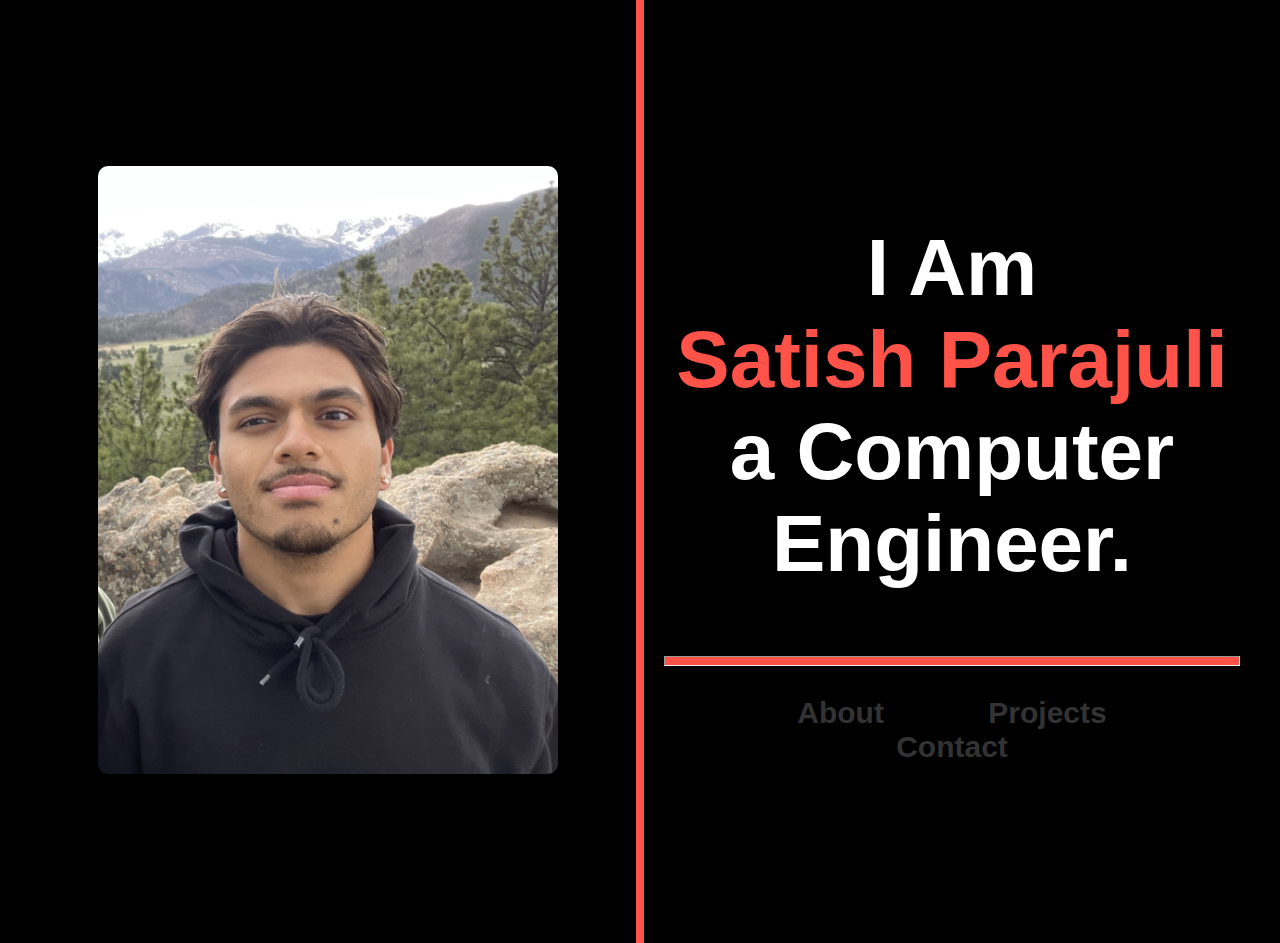
<file: index.html>
<!DOCTYPE html>
<html lang="en">
<head>
    <meta charset="UTF-8">
    <meta name="viewport" content="width=device-width, initial-scale=1.0">
    <title>I am Satish Parajuli a Computer Engineer</title>
    <link rel="stylesheet" href="styles.css">
</head>
<body>
    <div id="index">
        <div class="container">
            <div class="image-container">
                <img src="pfp.jpeg" alt="Your Image">
            </div>
            <div class="divider"></div>
            <div class="content">
                <h2>I Am <br><span class="highlight"> Satish Parajuli<br></span> a Computer <br>Engineer.</h2>
                <hr style="height: 8px; background-color: #FF5349; margin-top: 10px;">
                <nav>
                    <a href="about.html"><b>About</b></a>
                    <a href="projects.html"><b>Projects</b></a>
                    <a href="contact.html"><b>Contact</b></a>
                </nav>
            </div>
        </div>
    </div>
    <script src="script.js"></script>
</body>
</html>
</file>
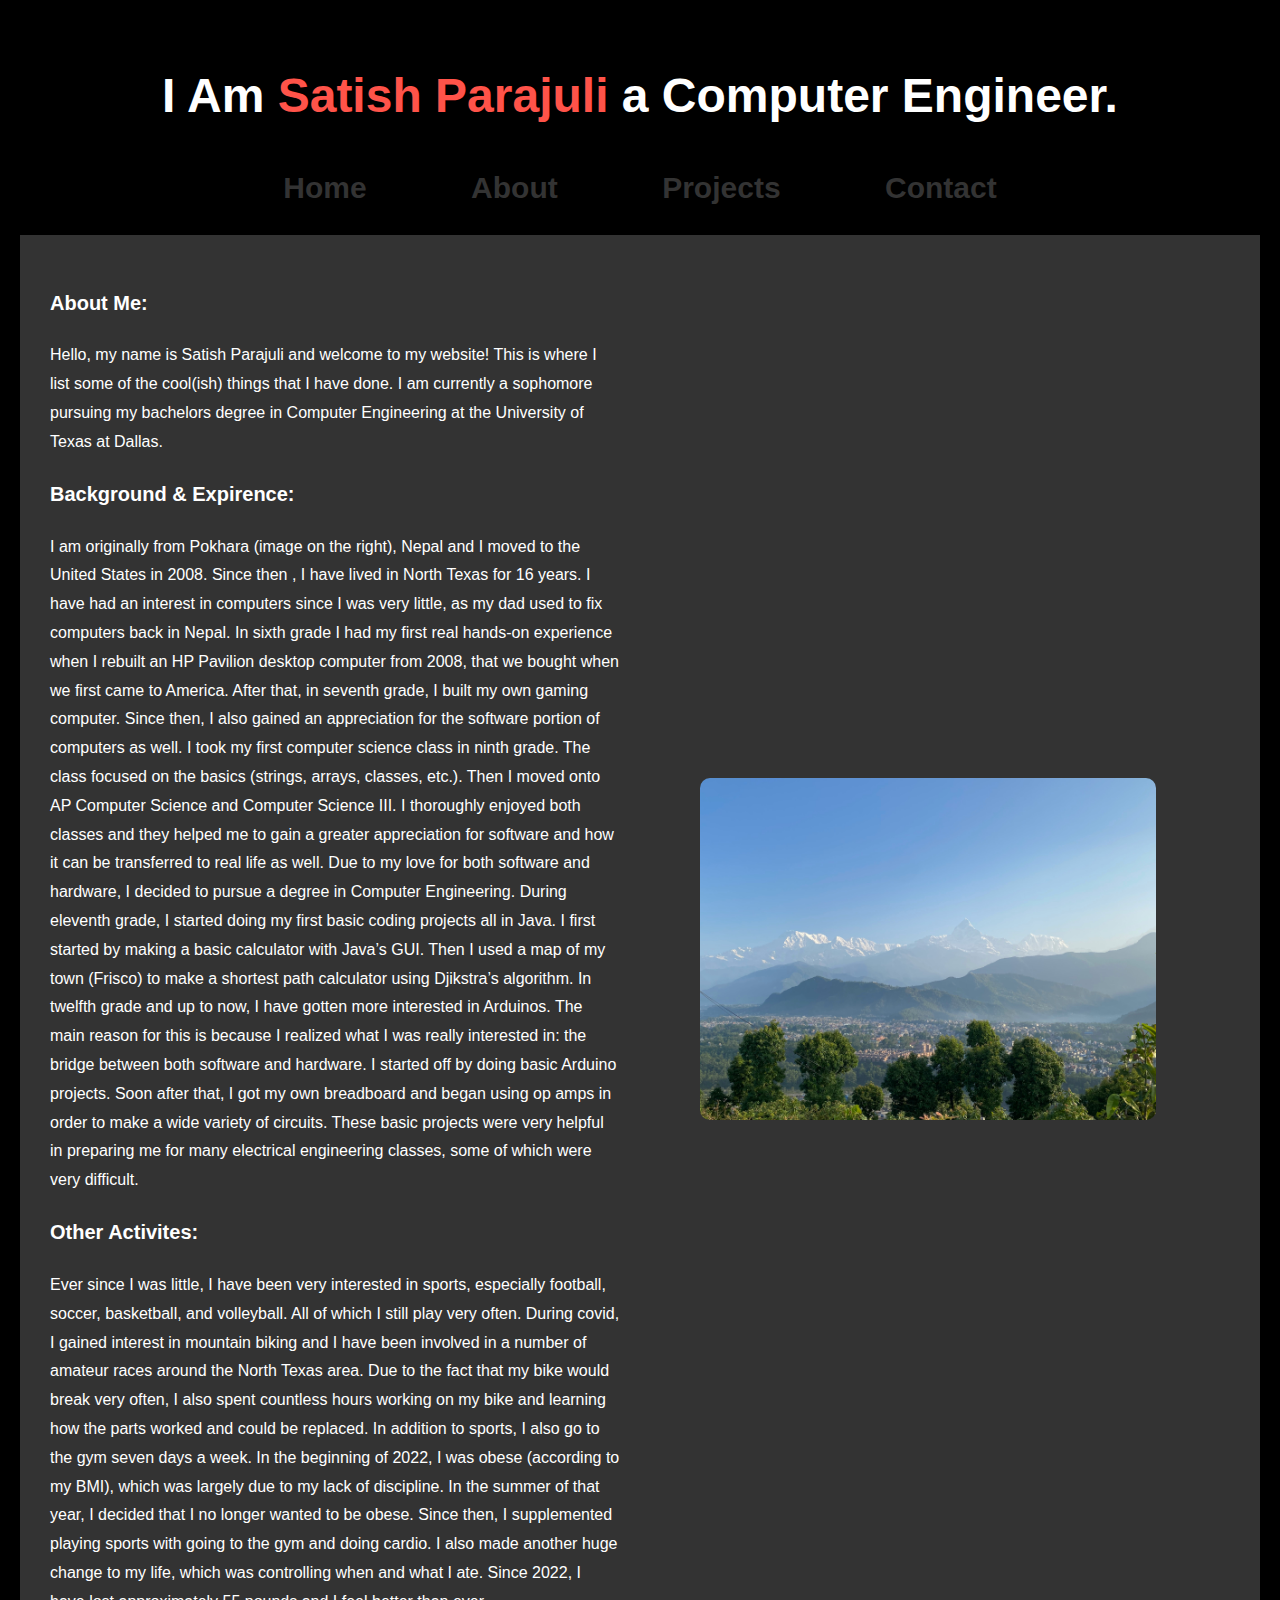
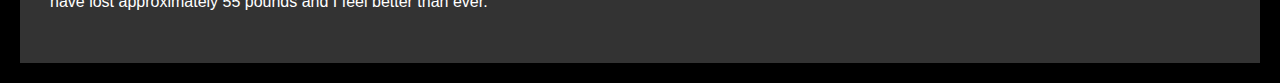
<file: about.html>
<!DOCTYPE html>
<html lang="en">
<head>
    <meta charset="UTF-8">
    <meta name="viewport" content="width=device-width, initial-scale=1.0">
    <title>About - I am Satish Parajuli a Computer Engineer</title>
    <link rel="stylesheet" href="styles.css">
</head>

<body2>
   
    </header>
    <div id="about">
        <div class="content">
            <h3>I Am<span class="highlight"> Satish Parajuli</span> a Computer Engineer.</h3>
            <nav>
                <a href="index.html"><b>Home</b></a>
                <a href="about.html"><b>About</b></a>
                <a href="projects.html"><b>Projects</b></a>
                <a href="contact.html"><b>Contact</b></a>
                </nav>
        </div>

        <div class ="about-container">
            <div class = "about-left">
                <h4>About Me: </h4>
                <p>
                    Hello, my name is Satish Parajuli and welcome to my website! This is where I list some of the cool(ish) things that I have done.
                    I am currently a sophomore pursuing my bachelors degree in Computer Engineering at the University of Texas at Dallas. 
                </p>
                <h4>Background & Expirence: </h4>
                <p>
                    I am originally from Pokhara (image on the right), Nepal and I moved to the United States in 2008. Since then , I have lived in North Texas for 16 years. 
                    I have had an interest in computers since I was very little, as my dad used to fix computers back in Nepal. In sixth grade I had my first real hands-on experience when I rebuilt an HP Pavilion desktop computer from 2008, 
                    that we bought when we first came to America. After that, in seventh grade, I built my own gaming computer.
                    Since then, I also gained an appreciation for the software portion of computers as well. I took my first computer science class in ninth grade. The class focused on the basics (strings, arrays, classes, etc.). Then I moved onto AP Computer Science and Computer Science III. I thoroughly enjoyed both classes and they helped me to gain a greater appreciation for software and how it can be transferred to real life as well.
                    Due to my love for both software and hardware, I decided to pursue a degree in Computer Engineering. 
                    During eleventh grade, I started doing my first basic coding projects all in Java. I first started by making a basic calculator with Java’s GUI. Then I used a map of my town (Frisco) to make a shortest path calculator using Djikstra’s algorithm. 
                    In twelfth grade and up to now, I have gotten more interested in Arduinos. The main reason for this is because I realized what I was really interested in: the bridge between both software and hardware. I started off by doing basic Arduino projects. Soon after that, I got my own  breadboard and began using op amps in order to make a wide variety of circuits. These basic projects were very helpful in preparing me for many electrical engineering classes, some of which were very difficult. 
                </p>
                <h4>Other Activites: </h4>
                <p>
                    Ever since I was little, I have been very interested in sports, especially football, soccer, basketball, and volleyball. All of which I still play very often. During covid, I gained interest in mountain biking and I have been involved in a number of amateur races around the North Texas area. Due to the fact that my bike would break very often, I also spent countless hours working on my bike and learning how the parts worked and could be replaced. 
                    In addition to sports, I also go to the gym seven days a week. In the beginning of 2022, I was obese (according to my BMI), which was largely due to my lack of discipline. In the summer of that year, I decided that I no longer wanted to be obese. Since then, I supplemented playing sports with going to the gym and doing cardio. I also made another huge change to my life, which was controlling when and what I ate. Since 2022, I have lost approximately 55 pounds and I feel better than ever. 
                </p>
            </div>

            <div class = "image-container">
                <img src="Sarangkot.jpg" alt = "Pokhara Image">
                />
            </div>
        </div>
    </div>  
    <script src="script.js"></script> 
</body2> 
</html>
</file>
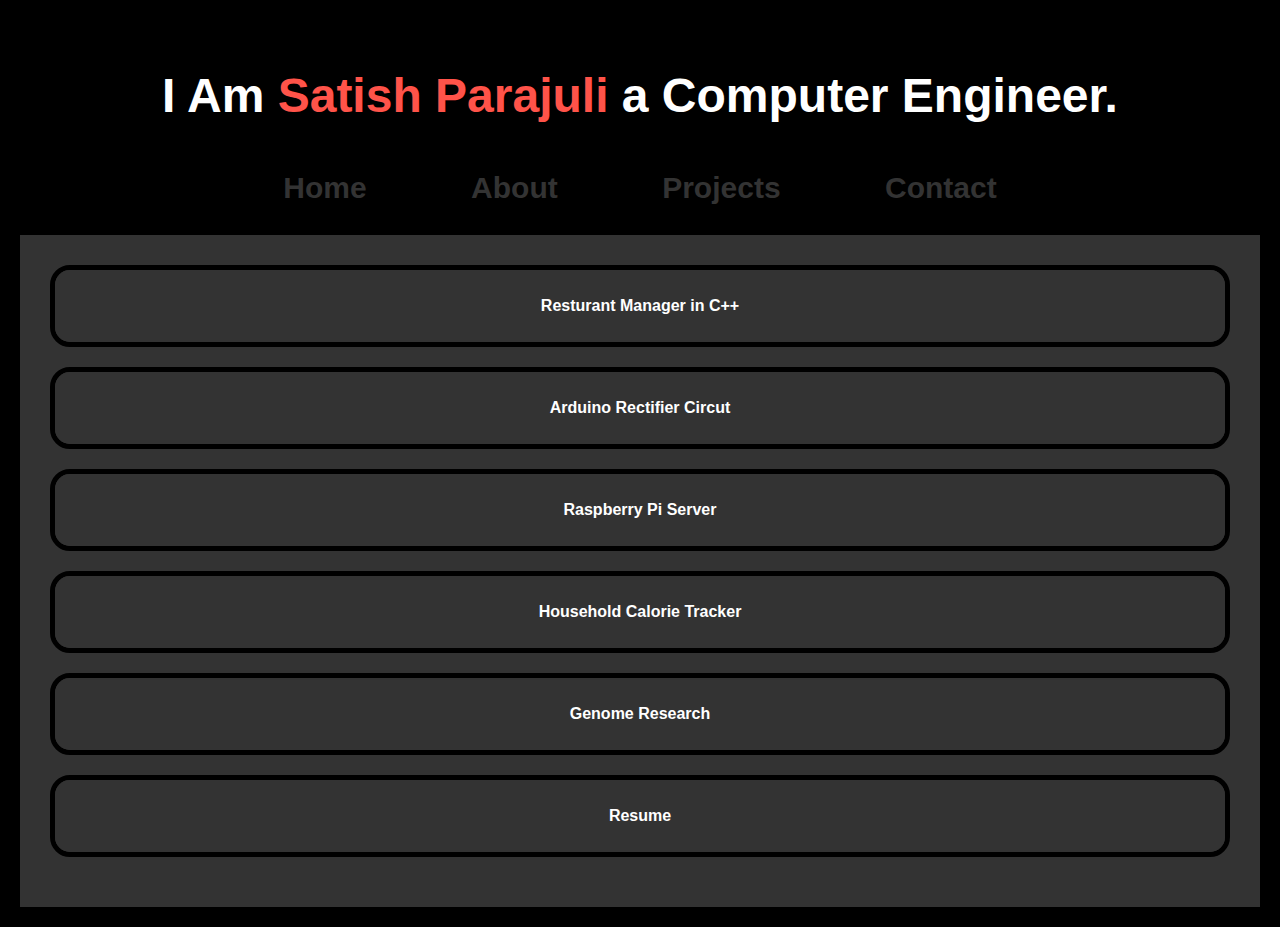
<file: projects.html>
<!DOCTYPE html>
<html lang="en">
<head>
    <meta charset="UTF-8">
    <meta name="viewport" content="width=device-width, initial-scale=1.0">
    <title>Projects - I am Satish Parajuli A Computer Engineer</title>
    <link rel="stylesheet" href="styles.css">
</head>
<body>    
</header>
<div id="projects">
    <div class="content">
        <h3>I Am<span class="highlight"> Satish Parajuli</span> a Computer Engineer.</h3>
        <nav>
            <a href="index.html"><b>Home</b></a>
            <a href="about.html"><b>About</b></a>
            <a href="projects.html"><b>Projects</b></a>
            <a href="contact.html"><b>Contact</b></a>
        </nav>
    </div>

    <div class = "projects-container">
        <div class = "projectsBody">
            
            
            
            <!DOCTYPE html>
<html lang="en">
<head>
    <meta charset="UTF-8">
    <meta name="viewport" content="width=device-width, initial-scale=1.0">
    <title>Accordion Example</title>
    <link rel="stylesheet" href="styles.css">
</head>

<body>

<div class="accordion">
    <div class="accordion-item">
        <div class="accordion-header"><b>Resturant Manager in  C++</b></div>
        <div class="accordion-content">
            <p>
                This is a C++ program that manages a resturant and (almost) all of its functions.
                <br> </br>
                GitHub Link: <a href = https://github.com/SatishP10/RestaurantManager> https://github.com/SatishP10/RestaurantManager  </a>
            </p>
        </div>
    </div>

    <div class="accordion-item">
        <div class="accordion-header"><b>Arduino Rectifier Circut</b></div>
        <div class="accordion-content">
            <p>
                An rectifier circut is used to convert AC to DC. This is necessary for almost all household appliances and devices require DC, as the power that comes out of 
                our walls are AC. Usually, a rectifier is provided with the device (ex: the brick that comes with a charger). In this project, I wanted to create one at home
                through the use of an Arduino. The coding was done in C++ with the Arduino IDE, and I achieved a conversion efficency of 82%. 
                <br> </br>
                This is a model of the Inverter on Tinkercad:
            </p>
            <div class = "image-container">
                <img src="InverterPNG.png" alt = "Inverter Image">
            </div>
        </div>
    </div>

    <div class="accordion-item">
        <div class="accordion-header"><b>Raspberry Pi Server</b></div>
        <div class="accordion-content">
            <p>
                This server is one that I usually use to host my website (until it inevitably crashes). I constructed it by using a Raspberry Pi, a microproccessor,
                with a 64 bit version of Arm on it. I used Ubuntu 24.02 and Linux to get it started. I then made a custom template for Wordpress, as the original
                template would not work straight away.
            </p>
        </div>
    </div>

    <div class="accordion-item">
        <div class="accordion-header"><b>Household Calorie Tracker</b></div>
        <div class="accordion-content">
            <p>In an Asian household it can be very difficult to track calories in our meals. The main reason for this is because when we cook, we usually put
                in however much of an ingredient that we think is appropriate, in other words, we don't measure our ingredients. 
                <br> <br>
                The main goal of this application is to help people in Asian household track their calories. The app will ask for all the ingredients required 
                for a certain type of dish. After that, the user needs to input how much of that ingreident was used in the dish. The app will aldready have 
                the calorie amount for various types of ingreidents, using information provided by the USDA. After the user inputs the amount of the ingredint 
                that is used, the app automitcally multipiles the amount by the respective calories in the ingreident. When all of the ingriendts are inputted, 
                the calorie profile of the dish will be saved under a name chosen by the user. The user can now track the calories in the dish, whever it is cooked.
                <br> <br>
                The app will be uploaded onto the IOS App Store and the Andrioid Google Play Store through the use of Swift and Kotlin. 
                <br> <br>
                This project is currently underway. Source code and an image of the application will be provided shortly.
            </p>
        </div>
    </div>

    <div class="accordion-item">
        <div class="accordion-header"><b>Genome Research</b></div>
        <div class="accordion-content">
            <p>
                This is a new research project that is currently underway. More information will be provided shortly. 
            </p>
        </div>
    </div>

    <div class="accordion-item">
        <div class="accordion-header"><b>Resume</b></div>
        <div class="accordion-content">
            <p><a href="Resume9_24.docx.pdf"> <span class = "highlight" >Download Resume</a></span> </p>
            <div class = "image-container">
                <img src="Resume9-24.png" alt = "Resume Image">
            </div>
        </div>
    </div>
</div>

</body>
</html>                
        </div>
    </div>
</div>
<script src="script.js"></script>
</body>
</html>
</file>
<file: styles.css>
/* Global styles */

body {
    margin: 0;
    font-family: 'Arial', sans-serif;
    color: #333;
    background-color: #000; /* Black background for the index page */
    opacity: 1;
    transition: opacity 0.75s ease;
}


.container {
    display: flex;
    justify-content: space-between;
    align-items: center;
    width: auto;
    height: 100vh; /* Full viewport height */
    padding: 20px;
}

.about-container{
    display: flex;
    justify-content: space-between;
    align-items: left;
    width: auto;
    padding: 20px;
    background-color: #333;
    margin: 20px;
    margin-top: -10px;
}

.projects-container{
    justify-content: space-between;
    align-items: left;
    width: auto;
    padding: 20px;
    background-color: #333;
    margin: 20px;
    margin-top: -10px;
}

.contact-container{
        justify-content: space-between;
        align-items: left;
        width: auto;
        padding: 20px;
        background-color: #333;
        margin: 20px;
        margin-top: -10px;
}

.image-container {
    flex: 1;
    display: flex;
    justify-content: center;
    align-items: center;
    padding: 20px;
}

.image-container img {
    max-width: 80%;
    height: auto;
    border-radius: 10px;
}

.divider {
    width: 8px;
    background-color: #FF5349; /* Infrared color */
    height: 105%; /* Adjust height as needed */
}

.content {
    flex: 1;
    text-align: center;
    padding: 20px;
    color: #fff; /* White text for contrast against black background */
    margin-bottom: 10px;
}

.content h2 {
    font-size: 5em;
    text-align: center;
}

.content h3 {
    font-size: 3em;
    text-align: center;
}

h4 {
    font-size: 20px;
    text-align: left;
    color: white;
}

h5 {
    font-size: 30px;
    text-align: center;
    color: white;
}

p {
    line-height: 1.8;
    color: white;
}



.about-left
{
    flex: 1;
    text-align: left;
    padding: 10px;
    background-color: #333;
    color: #fff; /* White text for contrast against black background */
   
}

.projectsBody
{
    flex: 1;
    text-align: center;
    padding: 10px;
    background-color: #333; /* White text for contrast against black background */
    color: #fff;
}

.contactBody
{
    flex: 1;
    text-align: center;
    padding: 10px;
    color: #000;
    background-color: #333 /* White text for contrast against black background */
}

.highlight {
    color: #FF5349; /* Infrared color */
}

nav {
    margin-top: 30px;
    margin-bottom: 10px;
}

nav a {
    color: #333;
    padding: 20px 50px;
    text-decoration: none;
    font-size: 30px;
    transition: background-color 0.3s;
}

nav a:hover {
    background-color: #FF5349; /* Infrared color */
}

body.fade-out {
    opacity:0;
}


.accordion {
    max-width: auto;
    margin: auto;
}

.accordion-item {
    background-color: black;
    border: 5px solid black;
    margin-bottom: 20px;
    border-radius: 20px;
    overflow: hidden;
}

.accordion-header {
    background-color: #333;
    color: white;
    padding: 27px;
    cursor: pointer;
    transition: background-color 0.3s ease;
}

.accordion-header:hover {
    background-color: #444;
}

.accordion-content {
    max-height: 0;
    overflow: hidden;
    transition: max-height 0.3s ease;
    padding: 0 15px;
}

.accordion-content p {
    margin: 15px 0;
}

.accordion-item.active .accordion-content {
    max-height: 1500px; /* Adjust based on content */
    padding: 15px;
}
</file>
